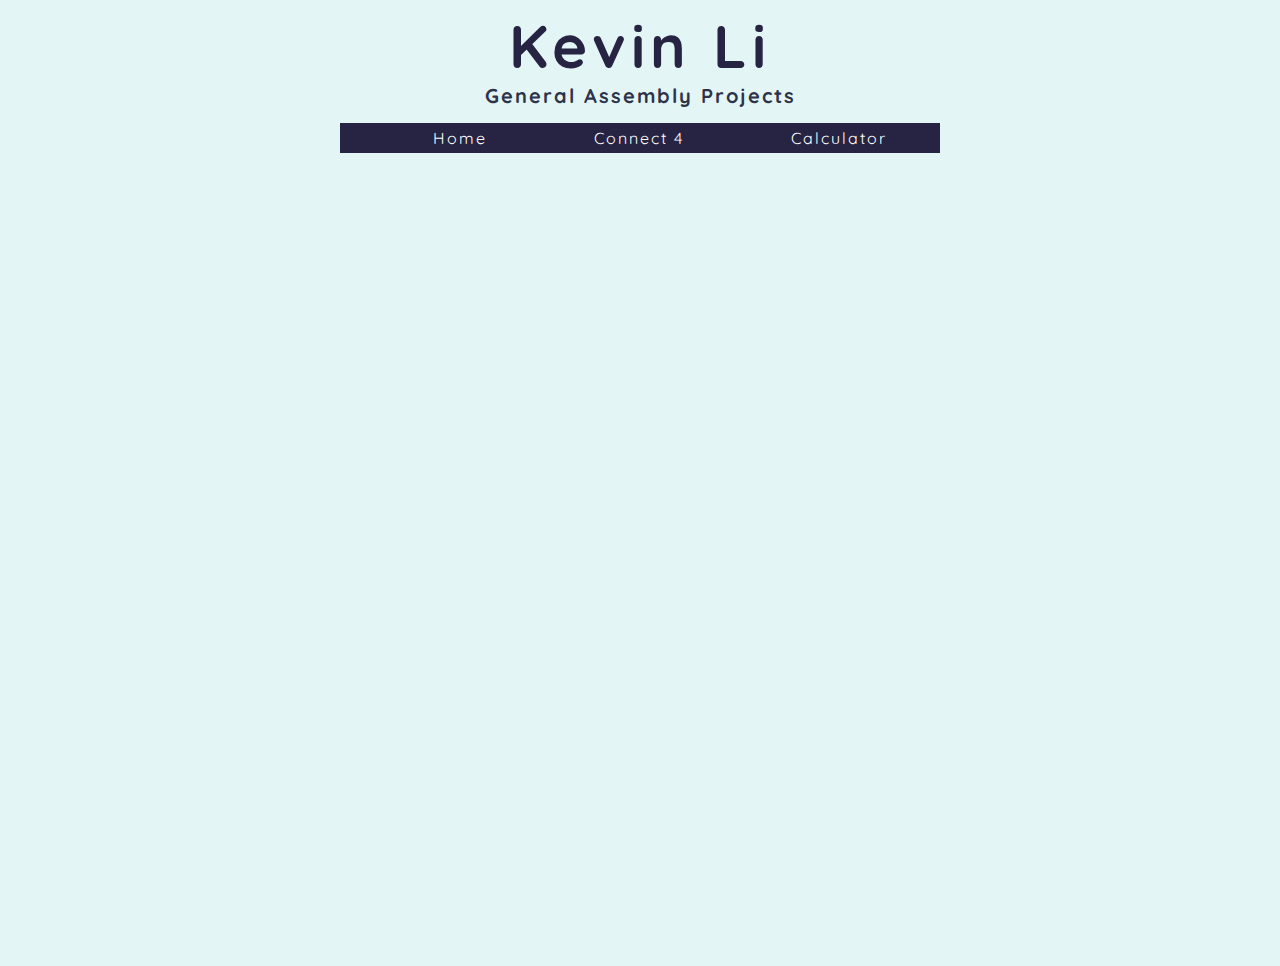
<file: index.html>
<!DOCTYPE html>
<html lang="en">
<head>
    <meta charset="UTF-8">
    <meta http-equiv="X-UA-Compatible" content="IE=edge">
    <meta name="viewport" content="width=device-width, initial-scale=1.0">
    <title>Kevin Li</title>
    <link rel="stylesheet" href="./index.css">
    <script defer src="./index.js"></script>
    <link rel="preconnect" href="https://fonts.googleapis.com">
<link rel="preconnect" href="https://fonts.gstatic.com" crossorigin>
<link href="https://fonts.googleapis.com/css2?family=Cormorant+Garamond:ital,wght@1,300&family=Quicksand:wght@300&display=swap" rel="stylesheet">
<link rel="icon" type="image/x-icon" href="./imgs/favicon.ico">

</head>
<header class="header">
    <h1>Kevin Li</h1>
    <h2>General Assembly Projects</h2>
    <div class="navbar">
        <ul>
            <li id="btn-home">Home</li>
            <li id="btn-connect4">Connect 4</li>
            <li id="btn-calculator">Calculator</li>
        </ul>
    </div>
</header>
<body>
    <div class="body-container">
        <iframe src="" id="iframe" frameBorder="0"></iframe>
    </div>
</body>
</html>
</file>
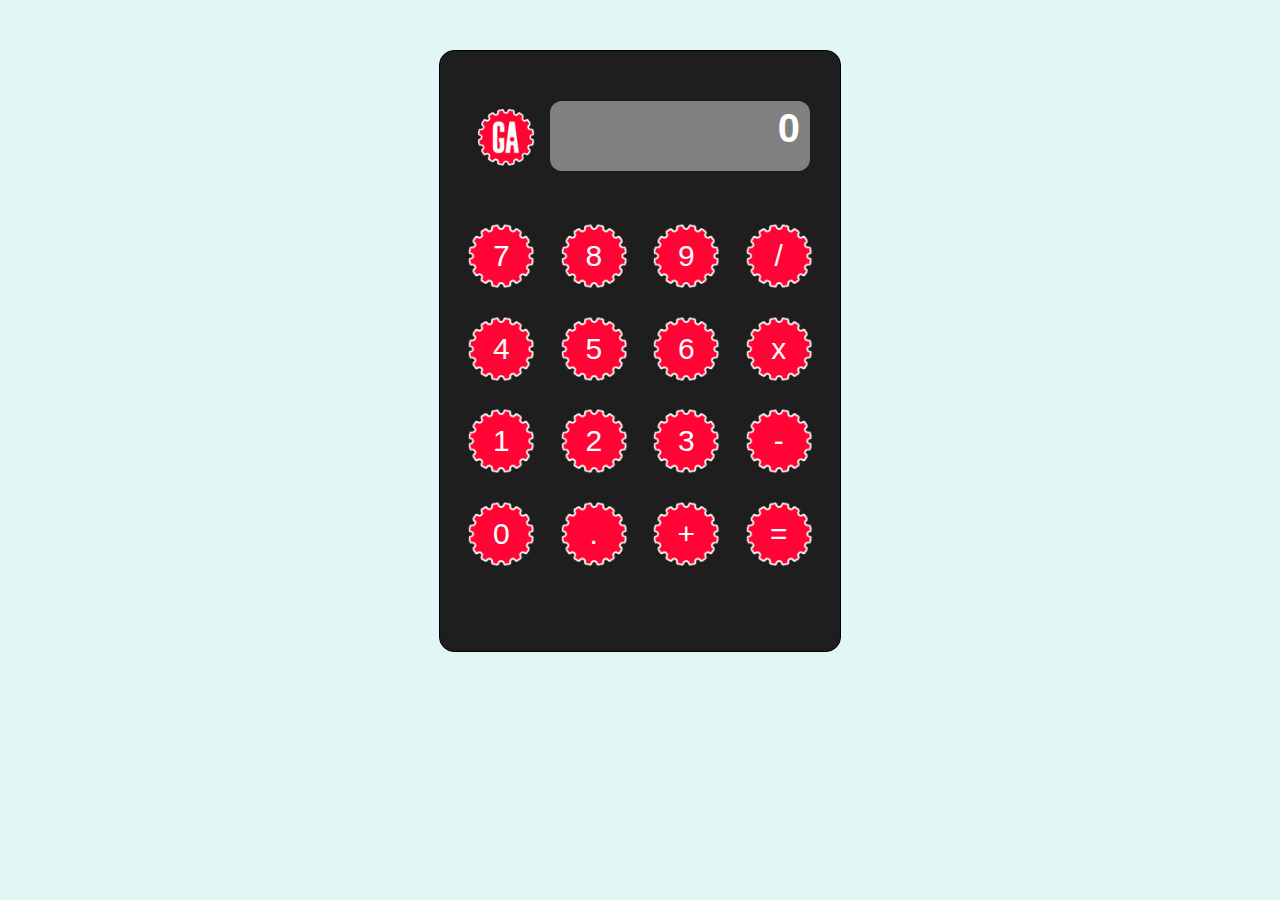
<file: calculator/index.html>
<!DOCTYPE html>
<html lang="en">
<head>
    <meta charset="UTF-8">
    <meta http-equiv="X-UA-Compatible" content="IE=edge">
    <meta name="viewport" content="width=device-width, initial-scale=1.0">
    <title>Document</title>
    <link rel="stylesheet" href="./style.css">
    <script defer src="./app.js"></script>
</head>
<body>
    <!-- <h1>Kevin's Calculator</h1> -->
    <div class="calculator">
        <div class="top-row">
            <img id="logo" src="./imgs/ga-logo.png">
            <div class="text-container"><h1 id="text">0</h1></div>
        </div>
        <div class="button-container">
        </div>
    </div>
</body>
</html>
</file>
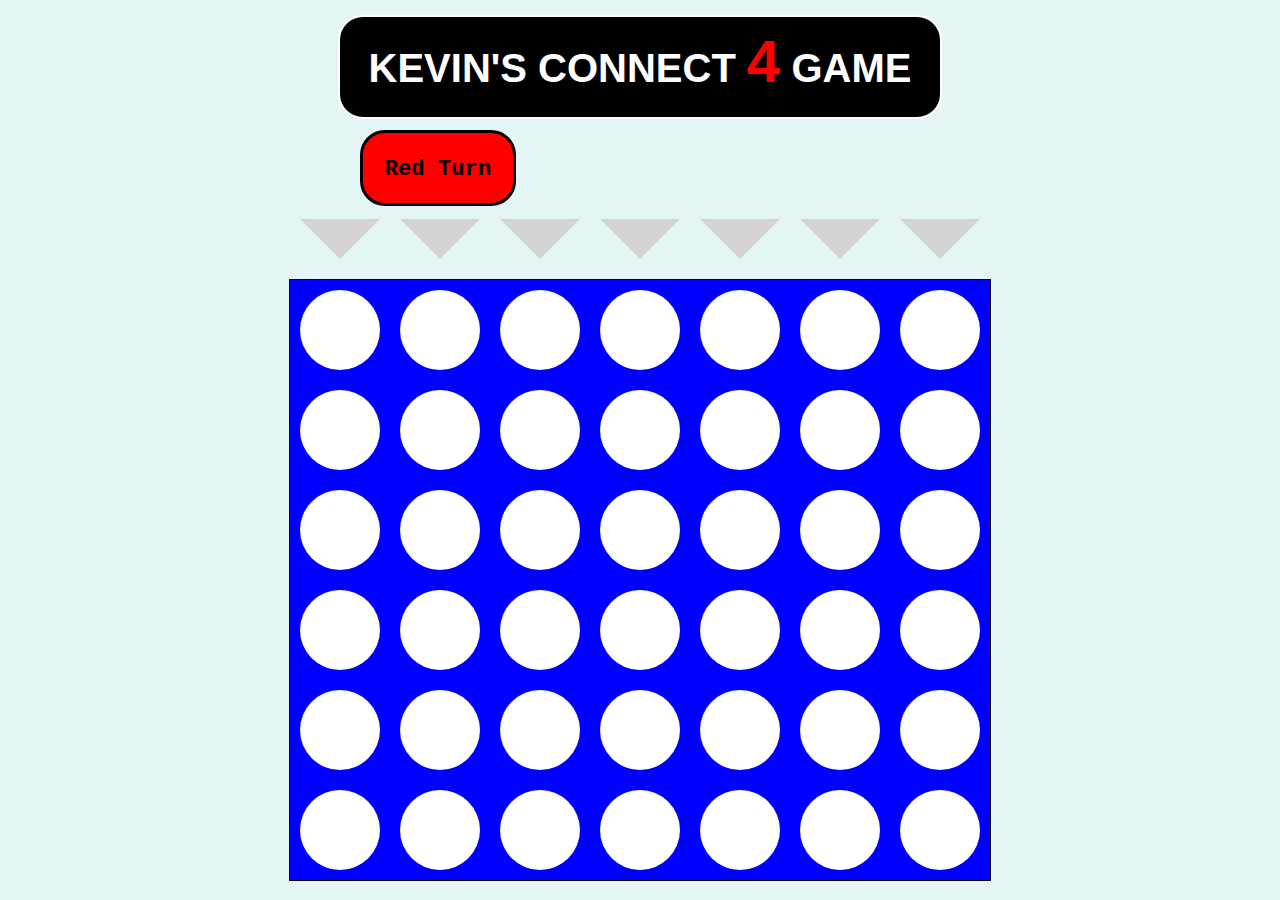
<file: connect4/index.html>
<!DOCTYPE html>
<html lang="en">
<head>
    <meta charset="UTF-8">
    <meta http-equiv="X-UA-Compatible" content="IE=edge">
    <meta name="viewport" content="width=device-width, initial-scale=1.0">
    <title>Kevin's Connect 4 Game</title>
    <link rel="stylesheet" href="./styles.css"/>
    <script defer src="./index.js"></script>
</head>
<body>
    <div class="title-div"><h1 id="title-text">KEVIN'S CONNECT <span>4</span> GAME</h1></div>
    <div class="header">
        <div class="red-turn"><h3>Red Turn</h3></div>
        <button class="play-again">Play Again</button>
        <span class="yellow-turn"><h3>Yellow Turn</h3></span>
    </div>
    <div class="controls"></div>
    <div class="game-container"></div>
    </body>
</html>
</file>
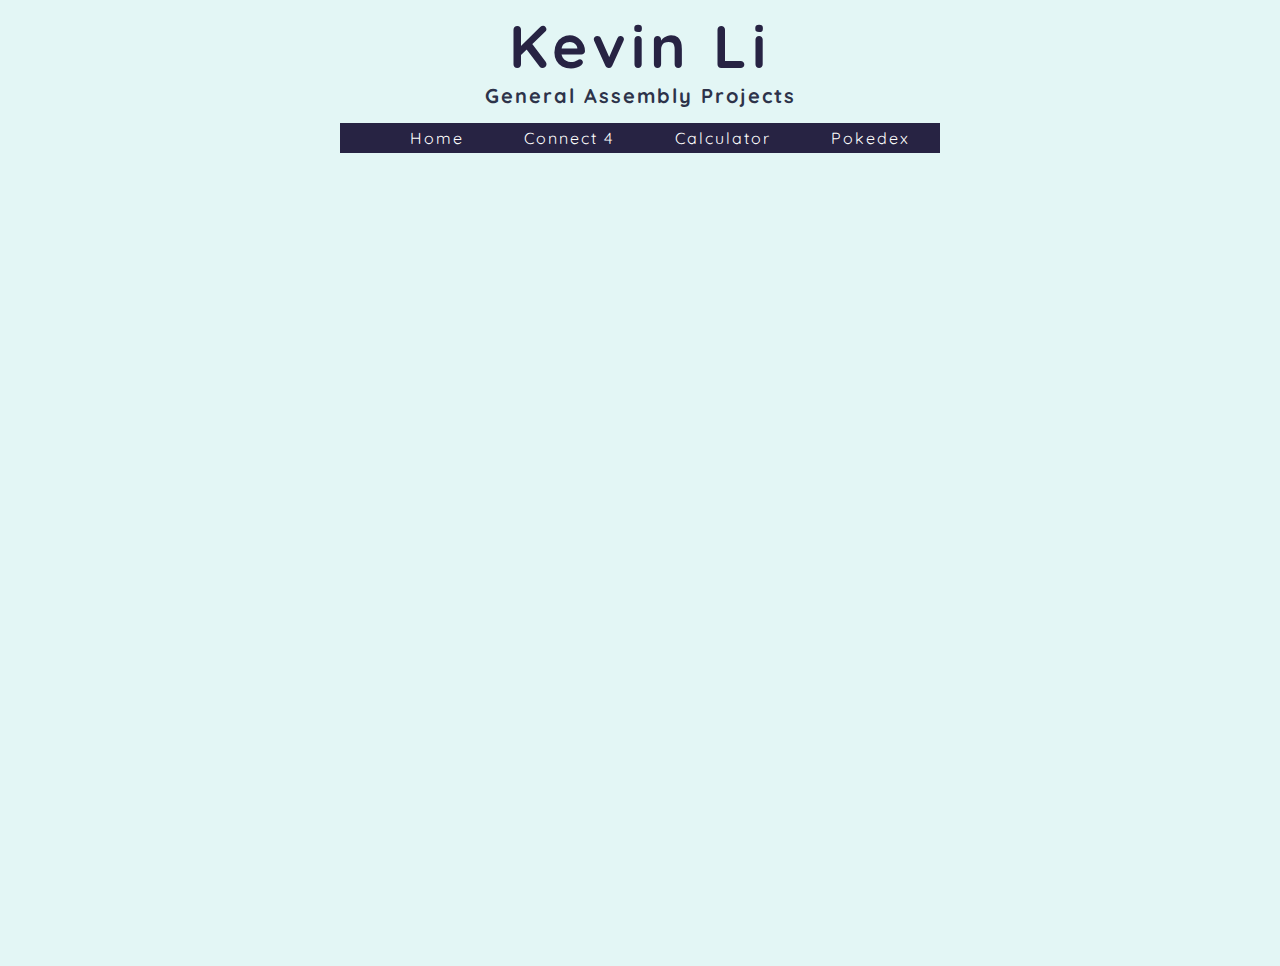
<file: old/index.html>
<!DOCTYPE html>
<html lang="en">
<head>
    <meta charset="UTF-8">
    <meta http-equiv="X-UA-Compatible" content="IE=edge">
    <meta name="viewport" content="width=device-width, initial-scale=1.0">
    <title>Kevin Li</title>
    <link rel="stylesheet" href="./style.css">
    <script defer src="./script.js"></script>
    <link rel="preconnect" href="https://fonts.googleapis.com">
<link rel="preconnect" href="https://fonts.gstatic.com" crossorigin>
<link href="https://fonts.googleapis.com/css2?family=Cormorant+Garamond:ital,wght@1,300&family=Quicksand:wght@300&display=swap" rel="stylesheet">
<link rel="icon" type="image/x-icon" href="./images/favicon.ico">

</head>
<header class="header">
    <h1>Kevin Li</h1>
    <h2>General Assembly Projects</h2>
    <div class="navbar">
        <ul>
            <li id="btn-home">Home</li>
            <li id="btn-connect4"><a href="./connect4/index.html">Connect 4</a></li>
            <li id="btn-calculator"><a href="./calculator/index.html">Calculator</a></li>
            <li id="btn-pokedex"><a href="./pokedex/index.html">Pokedex</a></li>
        </ul>
    </div>
</header>
<body>
    <div class="body-container">
        <iframe src="" id="iframe" frameBorder="0"></iframe>
    </div>
</body>
</html>
</file>
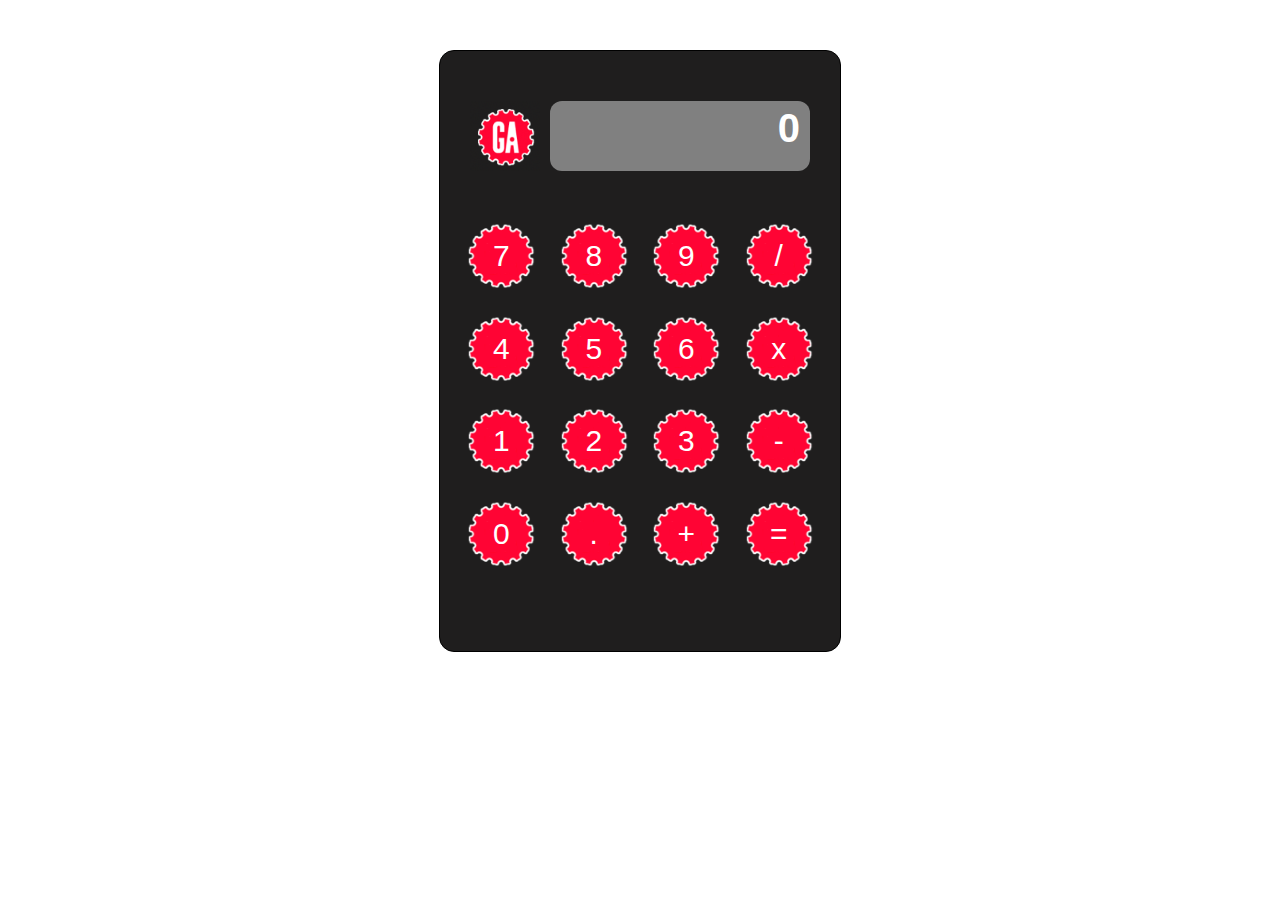
<file: calculator.html>
<!DOCTYPE html>
<html lang="en">
<head>
    <meta charset="UTF-8">
    <meta http-equiv="X-UA-Compatible" content="IE=edge">
    <meta name="viewport" content="width=device-width, initial-scale=1.0">
    <title>Document</title>
    <link rel="stylesheet" href="./calculator.css">
    <script defer src="./calculator.js"></script>
</head>
<body>
    <!-- <h1>Kevin's Calculator</h1> -->
    <div class="calculator">
        <div class="top-row">
            <img id="logo" src="./images/ga-logo.png">
            <div class="text-container"><h1 id="text">0</h1></div>
        </div>
        <div class="button-container">
        </div>
    </div>
</body>
</html>
</file>
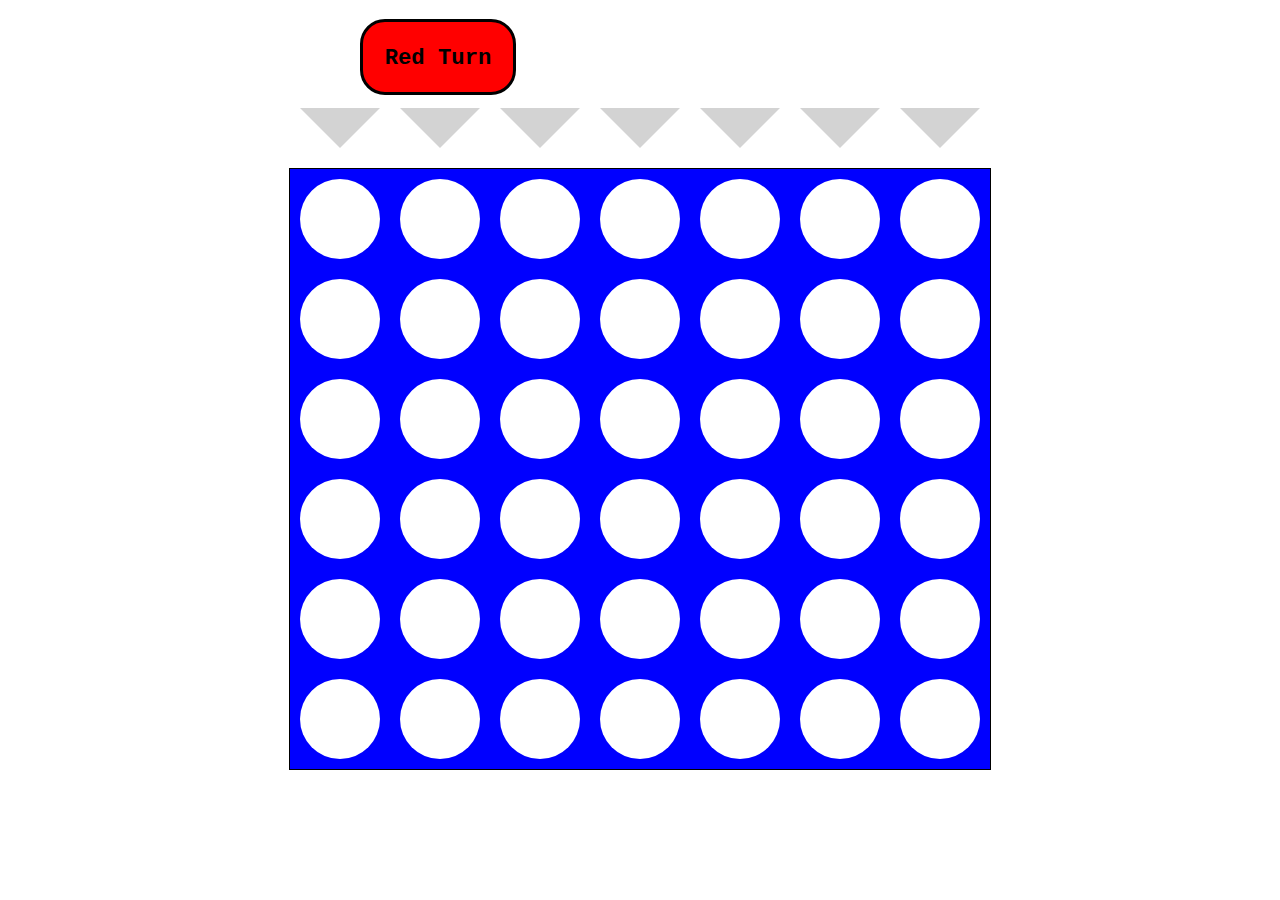
<file: connect4.html>
<!DOCTYPE html>
<html lang="en">
<head>
    <meta charset="UTF-8">
    <meta http-equiv="X-UA-Compatible" content="IE=edge">
    <meta name="viewport" content="width=device-width, initial-scale=1.0">
    <title>Kevin's Connect 4 Game</title>
    <link rel="stylesheet" href="./connect4.css"/>
    <script defer src="./connect4.js"></script>
</head>
<body>
    <!-- <div class="title-div"><h1 id="title-text">KEVIN'S CONNECT <span>4</span> GAME</h1></div> -->
    <div class="header">
        <div class="red-turn"><h3>Red Turn</h3></div>
        <button class="play-again">Play Again</button>
        <span class="yellow-turn"><h3>Yellow Turn</h3></span>
    </div>
    <div class="controls"></div>
    <div class="game-container"></div>
    </body>
</html>
</file>
<file: index.css>
body {
  background-color: #e3f6f5;
}

header {
  margin: 0 auto 0 auto;
  width: 600px;
  height: 150px;
}

h1 {
  text-align: center;
  font-family: 'Quicksand', sans-serif;
  font-size: 60px;
  color: #272343;
  letter-spacing: 5px;
  margin: 0px auto 0px auto;
  /* border: 1px solid black; */
}

h2 {
  text-align: center;
  font-family: 'Quicksand', sans-serif;
  color: #2d334a;
  letter-spacing: 2px;
  font-size: 20px;
  margin: 0px auto 15px auto;
  /* border: 1px solid black; */
}

ul {
  list-style-type: none;
  margin: 0;
  padding-top: 5px;
  padding-bottom: 5px;
  text-align: center;
  display: flex;
  justify-content: space-around;
  }

.body-container {
  margin: 0 auto;
  height: 800px;
  min-width: 500px;
  width: 80%;
  /* border: 5px solid black; */
}

.navbar {
  margin: 0 auto;
  background-color: #272343;
  width: 600px;
}

.navbar li {
  display: inline;
  text-decoration: none;
  color: #fffffe;
  text-align: center;
  font-size: 16px;
  letter-spacing: 2px;
  font-family: 'Quicksand', sans-serif;
  cursor: pointer;
}

.navbar li:hover {
  color: #ffd803;
}

#iframe {
  margin-top: 0;
  width: 100%;
  height: 100%;
  /* border: 1px solid black; */
  scale: 100%;
}
</file>
<file: calculator/style.css>
body {
    text-align: center;
    background-color: #e3f6f5;
}

h1 {
font-family: 'Lucida Sans', 'Lucida Sans Regular', 'Lucida Grande', 'Lucida Sans Unicode', Geneva, Verdana, sans-serif;

}

.calculator {
    margin: 50px auto;
    width: 400px;
    height: 600px;
    background-color: #1f1e1e;
    border: 1px solid black;
    border-radius: 15px;
}

.top-row {
    margin: 50px auto 50px auto;
    width: 340px;
    height: 70px;
}

.top-row img {
    height: 70px;
    width: 70px;
    float: left;
}

.text-container {
    float: right;
    width: 260px;
    height: 70px;
    background-color: gray;
    border-radius: 12px;
}

.button-container {
    margin: 0 auto;
    height: 370px;
    width: 370px;
    display: grid;
    grid-template-columns: repeat(4, 1fr);
    grid-template-rows: repeat(4, 1fr);
    /* border: 1px solid white; */
    /* color: black; */
}

.button {
    margin: 0 auto;
    width: 70px;
    height: 70px;
    border: 0;
    background-color: #1f1e1e;
    background-image: url(./imgs/blank-button.png);
    background-size: 70px 70px;
    font-size: 30px;
    color: white;
}

#text {
    text-align: right;
    font-size: 40px;
    line-height: 0px;
    color: white;
    font-family: Verdana, Geneva, Tahoma, sans-serif;
    font-weight: 600;
    margin-right: 10px;
}
</file>
<file: connect4/styles.css>
body {
    background-color: #e3f6f5;
}

.controls {
    margin: 0 auto;
    width: 700px;
    height: 60px;
    display: grid;
    grid-template-columns: repeat(7, 1fr);
    grid-template-rows: repeat(1, 1fr);
}

.dropper {
    width: 0;
    height: 0;
    border: 40px solid transparent;
    border-top: 0;
    border-left: 50%;
    border-right: 50%;
    border-top: 40px solid lightgray;
    margin: auto auto;
}

.dropper:hover {
    border-top: 40px solid blue;
}

.game-container {
    margin: 0 auto;
    width: 700px;
    height: 600px;
    display: grid;
    grid-template-columns: repeat(7, 1fr);
    grid-template-rows: repeat(6, 1fr);
    border: 1px solid black;
    background-color: blue;
}

.header {
    margin: 0 auto 0 auto;
    width: 600px;
    height: 100px;
    text-align: center;
}

.play-again {
    display: inline-block;
    width: 200px;
    height: 70px;
    margin: 20px auto;
    border: 3px solid black;
    border-radius: 25px;
    font-family: 'Courier New', Courier, monospace;
    font-size: 20px;
    font-weight: 800;
    background-color: rgb(0, 255, 0);
    margin: 15px 20px;
    opacity: 0;
}

.red-turn {
    display: inline-block;
    border: 1px solid red;
    width: 150px;
    height: 70px;
    font-family: 'Courier New', Courier, monospace;
    color: black;
    font-weight: 800;
    font-size: 19px;
    background-color:red;
    opacity: 1;
    border-radius: 25px;
    border: 3px solid black;
}

.yellow-turn {
    display: inline-block;
    border: 1px solid yellow;
    width: 150px;
    height: 70px;
    font-family: 'Courier New', Courier, monospace;
    color: black;
    font-weight: 800;
    font-size: 19px;
    background-color:yellow;
    opacity: 0;
    border-radius: 25px;
    border: 3px solid black;
}

.slot {
    width: 80%;
    height: 80%;
    margin: auto auto;
    background-color: white;
    border-radius: 50%;
    text-align: center;
}

.title-div {
    margin: 0 auto;
    width: 600px;
    height: 100px;
    border: 1px solid white;
    border-radius: 25px;
    background-color: black;
    text-align: center;
    margin-top: 15px;
    margin-bottom: 0px;
    border: 2px solid white;
}

.title-div h1 {
    color: white;
    font-family:'Lucida Sans', 'Lucida Sans Regular', 'Lucida Grande', 'Lucida Sans Unicode', Geneva, Verdana, sans-serif;
    font-weight: 600;
    font-size: 40px;
    margin-top: 10px;
}

.title-div span {
    font-size: 60px;
    color: red;
}
</file>
<file: old/style.css>
body {
  background-color: #e3f6f5;
}

header {
  margin: 0 auto 0 auto;
  width: 600px;
  height: 150px;
}

h1 {
  text-align: center;
  font-family: 'Quicksand', sans-serif;
  font-size: 60px;
  color: #272343;
  letter-spacing: 5px;
  margin: 0px auto 0px auto;
  /* border: 1px solid black; */
}

h2 {
  text-align: center;
  font-family: 'Quicksand', sans-serif;
  color: #2d334a;
  letter-spacing: 2px;
  font-size: 20px;
  margin: 0px auto 15px auto;
  /* border: 1px solid black; */
}

ul {
  list-style-type: none;
  margin: 0;
  padding-top: 5px;
  padding-bottom: 5px;
  text-align: center;
  display: flex;
  justify-content: space-around;
  }

.body-container {
  margin: 0 auto;
  height: 800px;
  min-width: 500px;
  width: 80%;
  /* border: 5px solid black; */
}

.navbar {
  margin: 0 auto;
  background-color: #272343;
  width: 600px;
}

.navbar li {
  display: inline;
  text-decoration: none;
  color: #fffffe;
  text-align: center;
  font-size: 16px;
  letter-spacing: 2px;
  font-family: 'Quicksand', sans-serif;
  cursor: pointer;
}

.navbar li:hover {
  color: #ffd803;
}

.navbar a {
  text-decoration: none;
  color: #fffffe;
}

.navbar a:hover {
  color: #ffd803;
}

#iframe {
  margin-top: 0;
  width: 100%;
  height: 100%;
  /* border: 1px solid black; */
  scale: 100%;
}
</file>
<file: calculator.css>
body {
    text-align: center;
}

h1 {
font-family: 'Lucida Sans', 'Lucida Sans Regular', 'Lucida Grande', 'Lucida Sans Unicode', Geneva, Verdana, sans-serif;

}

.calculator {
    margin: 50px auto;
    width: 400px;
    height: 600px;
    background-color: #1f1e1e;
    border: 1px solid black;
    border-radius: 15px;
}

.top-row {
    margin: 50px auto 50px auto;
    width: 340px;
    height: 70px;
}

.top-row img {
    height: 70px;
    width: 70px;
    float: left;
}

.text-container {
    float: right;
    width: 260px;
    height: 70px;
    background-color: gray;
    border-radius: 12px;
}

.button-container {
    margin: 0 auto;
    height: 370px;
    width: 370px;
    display: grid;
    grid-template-columns: repeat(4, 1fr);
    grid-template-rows: repeat(4, 1fr);
    /* border: 1px solid white; */
    /* color: black; */
}

.button {
    margin: 0 auto;
    width: 70px;
    height: 70px;
    border: 0;
    background-color: #1f1e1e;
    background-image: url(./images/blank-button.png);
    background-size: 70px 70px;
    font-size: 30px;
    color: white;
}

#text {
    text-align: right;
    font-size: 40px;
    line-height: 0px;
    color: white;
    font-family: Verdana, Geneva, Tahoma, sans-serif;
    font-weight: 600;
    margin-right: 10px;
}
</file>
<file: connect4.css>
body {
    /* background-color: rgb(156, 252, 255); */
}

.controls {
    margin: 0 auto;
    width: 700px;
    height: 60px;
    display: grid;
    grid-template-columns: repeat(7, 1fr);
    grid-template-rows: repeat(1, 1fr);
}

.dropper {
    width: 0;
    height: 0;
    border: 40px solid transparent;
    border-top: 0;
    border-left: 50%;
    border-right: 50%;
    border-top: 40px solid lightgray;
    margin: auto auto;
}

.dropper:hover {
    border-top: 40px solid blue;
}

.game-container {
    margin: 0 auto;
    width: 700px;
    height: 600px;
    display: grid;
    grid-template-columns: repeat(7, 1fr);
    grid-template-rows: repeat(6, 1fr);
    border: 1px solid black;
    background-color: blue;
}

.header {
    margin: 0 auto 0 auto;
    width: 600px;
    height: 100px;
    text-align: center;
}

.play-again {
    display: inline-block;
    width: 200px;
    height: 70px;
    margin: 20px auto;
    border: 3px solid black;
    border-radius: 25px;
    font-family: 'Courier New', Courier, monospace;
    font-size: 20px;
    font-weight: 800;
    background-color: rgb(0, 255, 0);
    margin: 15px 20px;
    opacity: 0;
}

.red-turn {
    display: inline-block;
    border: 1px solid red;
    width: 150px;
    height: 70px;
    font-family: 'Courier New', Courier, monospace;
    color: black;
    font-weight: 800;
    font-size: 19px;
    background-color:red;
    opacity: 1;
    border-radius: 25px;
    border: 3px solid black;
}

.yellow-turn {
    display: inline-block;
    border: 1px solid yellow;
    width: 150px;
    height: 70px;
    font-family: 'Courier New', Courier, monospace;
    color: black;
    font-weight: 800;
    font-size: 19px;
    background-color:yellow;
    opacity: 0;
    border-radius: 25px;
    border: 3px solid black;
}

.slot {
    width: 80%;
    height: 80%;
    margin: auto auto;
    background-color: white;
    border-radius: 50%;
    text-align: center;
}

.title-div {
    margin: 0 auto;
    width: 600px;
    height: 100px;
    border: 1px solid white;
    border-radius: 25px;
    background-color: black;
    text-align: center;
    margin-top: 15px;
    margin-bottom: 0px;
    border: 2px solid white;
}

.title-div h1 {
    color: white;
    font-family:'Lucida Sans', 'Lucida Sans Regular', 'Lucida Grande', 'Lucida Sans Unicode', Geneva, Verdana, sans-serif;
    font-weight: 600;
    font-size: 40px;
    margin-top: 10px;
}

.title-div span {
    font-size: 60px;
    color: red;
}
</file>
